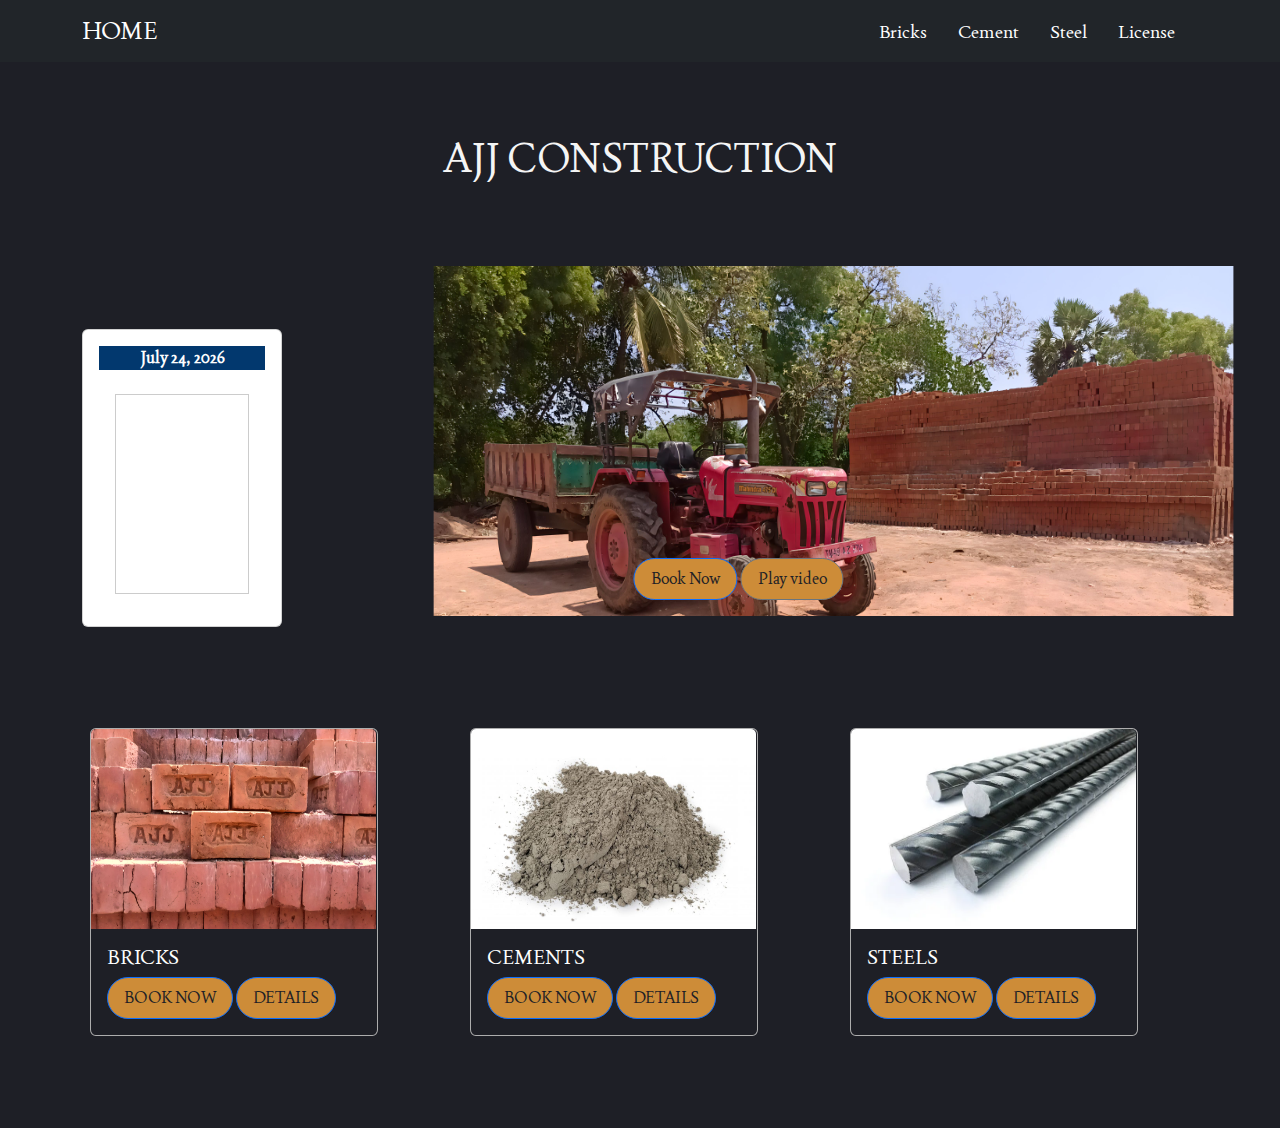
<file: menu.html>
<!DOCTYPE html>
<html lang="en">

<head>
    <meta charset="UTF-8">
    <meta http-equiv="X-UA-Compatible" content="IE=edge">
    <meta name="viewport" content="width=device-width, initial-scale=1.0">
    <link rel="stylesheet" href="https://cdnjs.cloudflare.com/ajax/libs/font-awesome/5.15.4/css/all.min.css">
    <link rel="stylesheet" href="https://cdnjs.cloudflare.com/ajax/libs/bootstrap/5.3.0/css/bootstrap.min.css">
    <link rel="stylesheet" href="menu.css">
    
    

    <title>Booking</title>
</head>

<body>
  
  <nav class="navbar navbar-expand-lg navbar-dark bg-dark">
    <div class="container">
        <a class="navbar-brand" href="index.html">HOME</a>
        <button class="navbar-toggler" type="button" data-bs-toggle="collapse" data-bs-target="#navbarNav"
            aria-controls="navbarNav" aria-expanded="false" aria-label="Toggle navigation">
            <span class="navbar-toggler-icon"></span>
        </button>
        <div class="collapse navbar-collapse" id="navbarNav">
            <ul class="navbar-nav ms-auto">
                
                <li class="nav-item">
                    <a class="nav-link" href="#">Bricks</a>
                </li>
                <li class="nav-item">
                    <a class="nav-link" href="#">Cement</a>
                </li>
                <li class="nav-item">
                    <a class="nav-link" href="#">Steel</a>
                </li>
                <li class="nav-item">
                  <a class="nav-link" id="showLicensePopup">License</a>
              </li>
              
                
            </ul>
        </div>
    </div>
    
</nav>
<br><br><br>
<center><h1 class="marquee">AJJ CONSTRUCTION</h1></center>


    <br><br><br>

<div class="container mt-5">
  <div class="row">
      <div class="col-lg-6 order-2 order-lg-1">
          <div class="card" style="width: 200px;top: 5%;">
              <div class="card-body">
                  <div class="card-title" style="background-color: #02386e; text-align: center;">
                      <span id="spanDate" style="color: #fefefe; font-weight: bold;"></span>
                      <script type="text/javascript">
                          var months = ['January', 'February', 'March', 'April', 'May', 'June', 'July',
                              'August', 'September', 'October', 'November', 'December'];
                          var tomorrow = new Date();
                          document.getElementById("spanDate").innerHTML = months[tomorrow.getMonth()] + " " + tomorrow.getDate() + ", " + tomorrow.getFullYear();
                      </script>
                  </div>
                  <div class="card-body">
                      <div class="marquee-container">
                          <marquee direction="up" onmouseover="this.stop();" onmouseout="this.start();" scrollamount="3">
                              <center>  <p>Welcome To AJJ Construction.</p>
                              <p>Finest For Your Trust.</p>
                              <p>Strongest Ability</p>
                              <p><img src="logo.jpg" alt="AJJ CONSTRUCTION" width="120"></p></center>
                          </marquee>
                      </div>
                  </div>
              </div>
          </div>
      </div>
      <div class="col-lg-6 order-1 order-lg-2">
        <div class="upcoming-img-box">
          <img id="slideshow-image" src="1692104467652.jpg" width="800" height="500" alt">
          
          <div class="buttons">
            <a href="http:/localhost/project/project4.php" class="btn btn-primary">Book Now</a>
            <a href="#" class="btn btn-secondary">Play video</a>
          </div>
        </div>
      </div>
      </div>
      </div>
      <script>
        var imageSources = [
        "image1.jpg",
        "image3.jpg",
        "image4.jpg"
        
  
  
        ];
      
        var currentImageIndex = 0;
var imageElement = document.getElementById("slideshow-image");

function changeImage() {
  imageElement.classList.remove("animate");
  setTimeout(function () {
    imageElement.src = imageSources[currentImageIndex];
    imageElement.classList.add("animate"); 
    currentImageIndex = (currentImageIndex + 1) % imageSources.length;
  }, 50); 
}


setInterval(changeImage, 2500);
      </script>



   <br>
    <div class="container"style="align: center;">
        <div class="row">
          <div class="col-md-4"style="padding: 20px;">
            <div class="card card-custom" style="width: 18rem;">
              <img src="image2.jpg",
              style="height: 200px;  width :285px;"
               class="card-img-top" alt="Card 1 Image">
              <div class="card-body" >
                <h5 class="card-title">BRICKS</h5>
                <a href="#" class="btn btn-primary">BOOK NOW</a>
                <a id="showPopup" href="#" class="btn btn-primary">DETAILS</a>
                
                  <div class="overlay" id="overlay"></div>
                  <div class="popup" id="popup">
                    <p style="color: black;"> 
                    

                    Hand Made Bricks<br>
                    Providing Best Quality Since 50 Years<br>
                    Delivery Is Made As Soon As Possible<br>
                    Quality Control Measures Are Taken To Ensure Consistency And Durability<br>
                    Distribution Done To Construction Sites And Customers<br>
                    Production Is Done With Safety Standards And Quality Control Guidelines<br>
                  
                    </p>
                    <img src="brickdet.jpg" id="image" alt="">
                    <button id="closePopup">Close</button>
                  </div>
              </div>
            </div>
          </div>
          <div class="col-md-4"style="padding: 20px;">
            <div class="card card-custom" style="width: 18rem;">
              <img src="Cement1.jpg" style="height: 200px;width :285px;" class="card-img-top" alt="Card 2 Image">
              <div class="card-body">
                <h5 class="card-title">CEMENTS</h5>
                <a href="#" class="btn btn-primary">BOOK NOW</a>
                <a id="showCementPopup" href="#" class="btn btn-primary">DETAILS</a>
                
                <div class="overlay" id="cementOverlay"></div>
                <div class="popup" id="cementPopup">
                  <p style="color: black;">
                    High-Quality Cement<br>
                    Trusted Supplier for Over 30 Years<br>
                    Fast and Reliable Cement Delivery<br>
                    Stringent Quality Control for Durability<br>
                    Cement Distribution to Construction Sites<br>
                    Adhering to Safety Standards and Quality Assurance
                  </p>
                  <img src="cementdet.jpg" id="image" alt="">
                  <button id="closeCementPopup">Close</button>
                </div>
              </div>
            </div>
          </div>

             
                
                


          <div class="col-md-4" style="padding: 20px;">
            <div class="card card-custom" style="width: 18rem;">
              <img src="rods.jpg" style="height: 200px;width :285px" class="card-img-top" alt="Card 3 Image">
              <div class="card-body">
                <h5 class="card-title">STEELS</h5>
                <a href="#" class="btn btn-primary">BOOK NOW</a>
                <a id="showSteelRodsPopup" href="#" class="btn btn-primary">DETAILS</a>
                <div class="overlay" id="steelRodsOverlay"></div>
                  <div class="popup" id="steelRodsPopup">
                    <p style="color: black;">
                      Steel Rods<br>
                      High-Quality Rods for Construction<br>
                      Various Sizes and Lengths Available<br>
                      Reliable Supply and Delivery<br>
                      Ensuring Strength and Durability<br>
                      Compliant with Safety and Quality Standards
                    </p>
                    <img src="rod det.jpg" id="image" alt="">
                    <button id="closeSteelRodsPopup">Close</button>
                  </div>
              </div>
            </div>
          </div>
        </div>
      </div>


      <div class="overlay" id="licenseOverlay"></div>
      <div class="popup" id="License">
          <img src="license.jpg" alt="">

          <button id="closeLicensePopup">Close</button>
      </div>

      
      
    <br><br><br>
    <script src="https://cdnjs.cloudflare.com/ajax/libs/bootstrap/5.3.0/js/bootstrap.bundle.min.js"></script>
    <script>
      var overlay = document.getElementById("overlay");
    var popup = document.getElementById("popup");

    var showButton = document.getElementById("showPopup");

    showButton.addEventListener("click", function() {
      overlay.style.display = "block";
      popup.style.display = "block";
    });

    var closeButton = document.getElementById("closePopup");
    closeButton.addEventListener("click", function() {
      overlay.style.display = "none";
      popup.style.display = "none";
      });
      var cementOverlay = document.getElementById("cementOverlay");
  var cementPopup = document.getElementById("cementPopup");

  var showCementButton = document.getElementById("showCementPopup");

  showCementButton.addEventListener("click", function() {
    cementOverlay.style.display = "block";
    cementPopup.style.display = "block";
  });

  var closeCementButton = document.getElementById("closeCementPopup");
  closeCementButton.addEventListener("click", function() {
    cementOverlay.style.display = "none";
    cementPopup.style.display = "none";
  });
  var steelRodsOverlay = document.getElementById("steelRodsOverlay");
  var steelRodsPopup = document.getElementById("steelRodsPopup");

  var showSteelRodsButton = document.getElementById("showSteelRodsPopup");

  showSteelRodsButton.addEventListener("click", function() {
    steelRodsOverlay.style.display = "block";
    steelRodsPopup.style.display = "block";
  });

  var closeSteelRodsButton = document.getElementById("closeSteelRodsPopup");
  closeSteelRodsButton.addEventListener("click", function() {
    steelRodsOverlay.style.display = "none";
    steelRodsPopup.style.display = "none";
  });
  var licenseOverlay = document.getElementById("licenseOverlay");
    var licensePopup = document.getElementById("License");

    var showLicenseButton = document.getElementById("showLicensePopup");
    showLicenseButton.addEventListener("click", function() {
        licenseOverlay.style.display = "block";
        licensePopup.style.display = "block";
    });

    var closeLicenseButton = document.getElementById("closeLicensePopup");
    closeLicenseButton.addEventListener("click", function() {
        licenseOverlay.style.display = "none";
        licensePopup.style.display = "none";
    });

    </script>
  
    
  
  </body>

</html>
</file>
<file: menu.css>
/* menu.css */
@import url('https://fonts.googleapis.com/css2?family=Joan&display=swap');

body {
    background-color: #1e1f26;
    font-family: 'Joan', serif;
    overflow-x: hidden;
}

a {
    text-decoration: none;
    color: #adadad;
}

.btn {
    /* Bootstrap styles for primary button */
    display: inline-block;
    padding: .5rem 1rem;
    background-color: #cd8c38;
    border-radius: 2rem;
    color: #1e1f26;
    transition: .3s;
    
    
}

.btn:hover {
    /* Bootstrap styles for primary button hover */
    background-color: #92601f;
}

/* Add necessary styles for .btn-l class */
.btn-l {
    width: 100%;
    text-align: center;
}

/* top bar */
.top-bar {
    display: flex;
    align-items: center;
    justify-content: space-between;
    padding: 1.5rem 1rem;
}

.left-content,
.right-content {
    display: flex;
    align-items: center;
}

.left-content {
    margin-left: -165px;
    font-size: large;
}

.title {
    margin-right: 3rem;
    color: #cd8c38;
}

.navigation {
    display: flex;
    list-style: none;
}

.navigation li {
    margin-right: 1rem;
}

.navigation li a:hover {
    color: #cd8c38;
}

.active {
    color: #cd8c38;
}

.filter,
.cart,
.help,
.menu {
    position: relative;
    width: 20px;
    height: 20px;
    margin-right: 1rem;
}

.filter,
.menu {
    display: none;
}

.profile-img-box {
    position: relative;
    height: 30px;
    width: 30px;
    border-radius: 50%;
    overflow: hidden;
}



/* main container */
.main-container {
    color: #adadad;
    display: grid;
    grid-template-columns: 1fr 2fr;
    gap: 2rem;
}

/* sidebar */
.sidebar {
    background: linear-gradient(45deg, rgba(255, 255, 255, .05), rgba(205, 140, 56, .15));
    backdrop-filter: blur(5px);
    height: fit-content;
    border-radius: 1rem;
    padding: 2rem 2.5rem;
}

.sidebar-groups {
    margin-bottom: 1rem;
}

.sg-title {
    margin-bottom: .5rem;
    color: #fff;
}

input {
    margin-bottom: .6rem;
}

input[type=checkbox]:checked {
    accent-color: #cd8c38;
}

input[type=radio]:checked {
    accent-color: #cd8c38;
}

label {
    margin-left: .5rem;
}



.upcoming-title {
    position: absolute;
    top: 2rem;
    left: 5rem;
    color: #cd8c38;
    background-color: #1e1f26;
    padding: .5rem 1rem;
    border-radius: 2rem;
    border: 1px solid #cd8c38;
    font-weight: 500;
}

.buttons {
    position: absolute;
    bottom: 1rem;
    left: 200px;
}

.btn-alt {
    background-color: #1e1f26;
    color: #cd8c38;
    border: 1px solid #cd8c38;
    margin-left: 1rem;
}

.btn-alt:hover {
    color: #1e1f26;
    background-color: #cd8c38;
}

/* current movies */
.ajj-container {
    padding-bottom: 3rem;
}

.current {
    display: grid;
    grid-template-columns: repeat(3, 1fr);
    gap: 6.5rem;
}

.current-ajj {
    background: linear-gradient(45deg, rgba(255, 255, 255, .05), rgba(205, 140, 56, .15));
    padding: 4rem;
    border-radius: 2rem;
    height: 370px;
    margin-left: 25px;
}

.cm-img-box {
    position: relative;
    height: 150px;
    width: auto;
    margin-bottom: 2rem;
    border-radius: .3rem;
    overflow: hidden;
}

.title {
    color: #fff;
    margin-bottom: .2rem;
}

.booking {
    display: flex;
    align-items: center;
    justify-content: space-between;
    margin-top: 1rem;
}

.price {
    color: #cd8c38;
}
.card-custom {
    background-color: #1e1f26;
    border-color: #adadad;
    border-radius: 2%;
    color: #fff;
}
.custom-container {
    position: fixed;
    top: 0;
    left: 0;
    width: 100%;
    height: 100%;
    background-color: rgba(0, 0, 0, 0.7); /* You can adjust the background color and opacity as per your requirement */
    z-index: 9999; /* Make sure it has a higher z-index to overlay other elements */
    padding: 20px; /* Add some padding to the content inside the container */
    
}
.upcoming-img-box {
    
    top: 35%;
    right: 100%;
    left:70%;
    transform: translate(-50%, -50%);
   
    position: relative;
    height: 350px;
    width: 220%;
    overflow: hidden;
    margin-bottom: 1.5rem;
    
}
/* .upcoming-img-box img {
   
    position: absolute;
    animation: crossfade 5s infinite alternate;
  }
.animate {
    opacity: 1;
  }
  @keyframes crossfade {
    0%, 100% {
      opacity: 5;
    }
    25%, 75% {
      opacity: 0;
    }
  } */

/* Center the buttons inside the container */
.buttons {
    text-align: center;
}
    .navbar {
        background-color: #333;
    }

    .navbar-brand {
        font-size: 24px;
        color: #fff;
    }

    .navbar-toggler-icon {
        background-color: #fff;
    }

    .navbar-nav .nav-item {
        margin-right: 15px;
    }

    .navbar-nav .nav-link {
        font-size: 18px;
        color: #fff;
        transition: color 0.3s; /* Smooth transition for text color change */
    }

    .navbar-nav .nav-link:hover {
        color: #ff9900; /* Change text color on hover */
    }

    .profile-img-box {
        margin-right: 10px;
    }

    .profile-img-box img {
        border-radius: 50%;
    }
    .navbar-brand:hover {
        color: #ff9900; /* Change text color on hover */
    }
    .right-container {
        width: 20%; /* Adjust the width as needed */
        float: right;
        padding: 20px;
        background-color: #26294b; /* Change to your desired background color */
        position: relative;
    top: 95px;

    }
    
    /* Styles for the marquee */
    .marquee-container {
       
         height: 200px; /* Adjust the height as needed */
        overflow: hidden;
        border: 1px solid #ccc;
    }

    .marquee-text {
        animation: marquee 10s linear infinite;
    }

    @keyframes marquee {
        0% { transform: translateY(100%); }
        100% { transform: translateY(-100%); }
        
    }
    .marquee {
        width: 100%;
        white-space: nowrap;
        overflow: hidden;
        /* animation: marquee 10s linear infinite; */
        color: whitesmoke;
        
    }

    @keyframes marquee {
        0% { transform: translateX(100%); }
        100% { transform: translateX(-100%); }
    }
    .overlay {
        display: none;
        position: fixed;
        top: 0;
        left: 0;
        width: 200%;
        height: 100%;
        background-color: rgba(0, 0, 0, 0.7);
        z-index: 1;
        
      }
  
      /* Styling for the popup box */
      .popup {
        display: none;
        position: fixed;
        top: 50%;
        left: 50%;
        transform: translate(-50%, -50%);
        background-color: #fff;
        padding: 20px;
        border-radius: 5px;
        box-shadow: 0 0 10px rgba(0, 0, 0, 0.3);
        z-index: 2;
        width: 500px; /* Adjust the width as needed */
      height: 600px; /* Adjust the height as needed */
      padding: 20px;
      }
      #closePopup {
        background-color: #e74c3c;
        color: #fff;
        border: none;
        padding: 10px 20px;
        border-radius: 5px;
        cursor: pointer;
        transition: background-color 0.3s; /* Smooth transition */
        margin-top: 20%;
        margin-left: 38%;
      }
  
      #closePopup:hover {
        background-color: #081c54eb; /* Color change on hover */
      }
      #image{
        height: 200px;
        width: 200px;
        margin-left: 25%;
        

      }
      #closeCementPopup {
        background-color: #e74c3c;
        color: #fff;
        border: none;
        padding: 10px 20px;
        border-radius: 5px;
        cursor: pointer;
        transition: background-color 0.3s; /* Smooth transition */
        margin-top: 20%;
        margin-left: 38%;
      }
  
      #closePopup:hover {
        background-color: #081c54eb; /* Color change on hover */
      }
      #closeSteelRodsPopup {
        background-color: #e74c3c;
        color: #fff;
        border: none;
        padding: 10px 20px;
        border-radius: 5px;
        cursor: pointer;
        transition: background-color 0.3s; /* Smooth transition */
        margin-top: 20%;
        margin-left: 38%;
      }
  
      #closeSteelRodsPopup:hover {
        background-color: #081c54eb; /* Color change on hover */
      }
      .overlay {
        display: none;
        position: fixed;
        top: 0;
        left: 0;
        width: 100%;
        height: 100%;
        background-color: rgba(0, 0, 0, 0.7);
        z-index: 1;
    }

    .popup {
        display: none;
        position: fixed;
        top: 50%;
        left: 50%;
        transform: translate(-50%, -50%);
        z-index: 2;
    }

    .popup img {
        max-width: 100%;
        max-height: 98%;
        left: 50%;
    }
</file>
